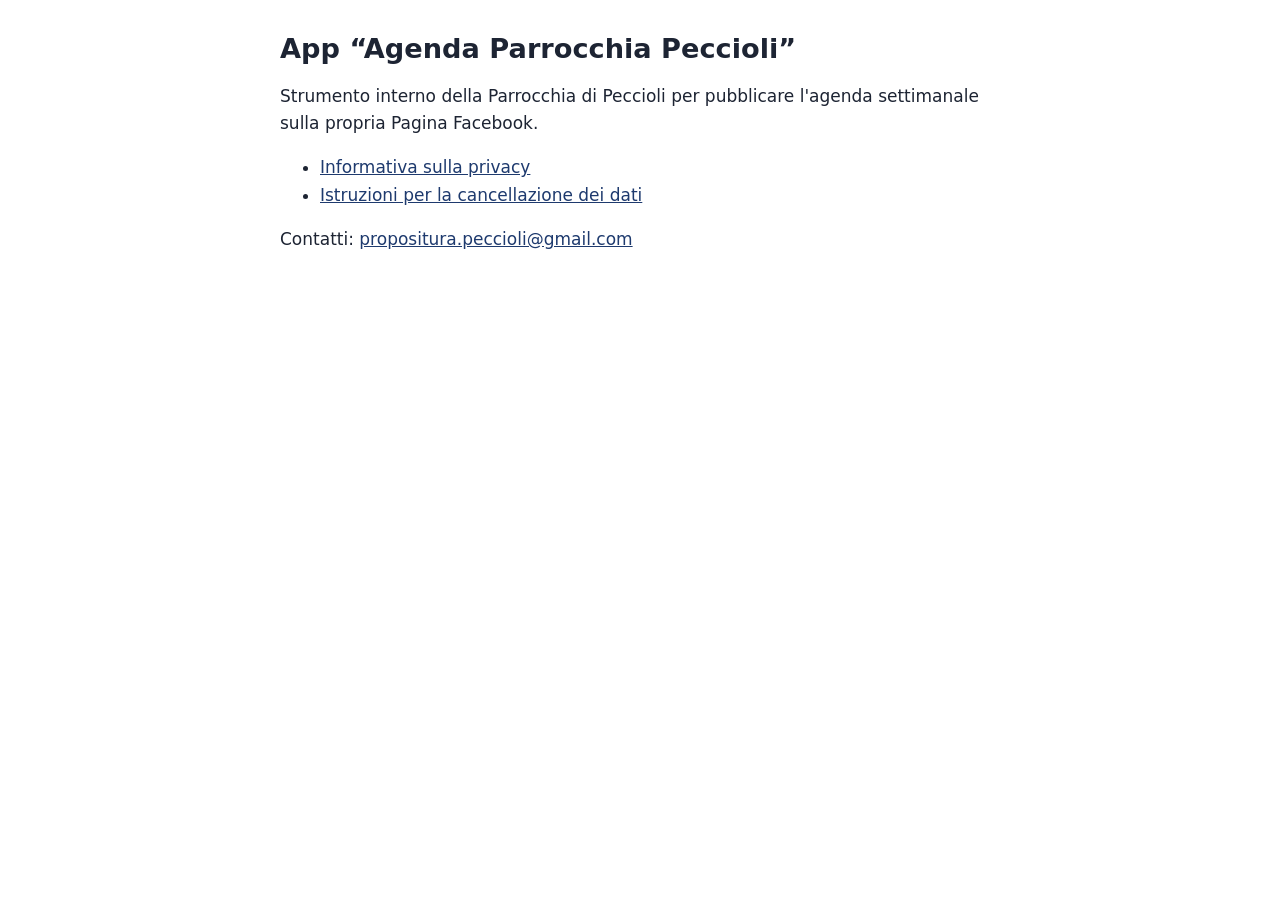
<file: index.html>
<!doctype html>
<html lang="it">
<head>
<meta charset="utf-8">
<meta name="viewport" content="width=device-width, initial-scale=1">
<title>App Agenda Parrocchia Peccioli</title>
<link rel="stylesheet" href="stile.css">
</head>
<body>
<main>
<h1>App “Agenda Parrocchia Peccioli”</h1>
<p>Strumento interno della Parrocchia di Peccioli per pubblicare l'agenda settimanale sulla propria Pagina Facebook.</p>
<ul>
  <li><a href="privacy.html">Informativa sulla privacy</a></li>
  <li><a href="cancellazione-dati.html">Istruzioni per la cancellazione dei dati</a></li>
</ul>
<p>Contatti: <a href="mailto:propositura.peccioli@gmail.com">propositura.peccioli@gmail.com</a></p>
</main>
</body>
</html>
</file>
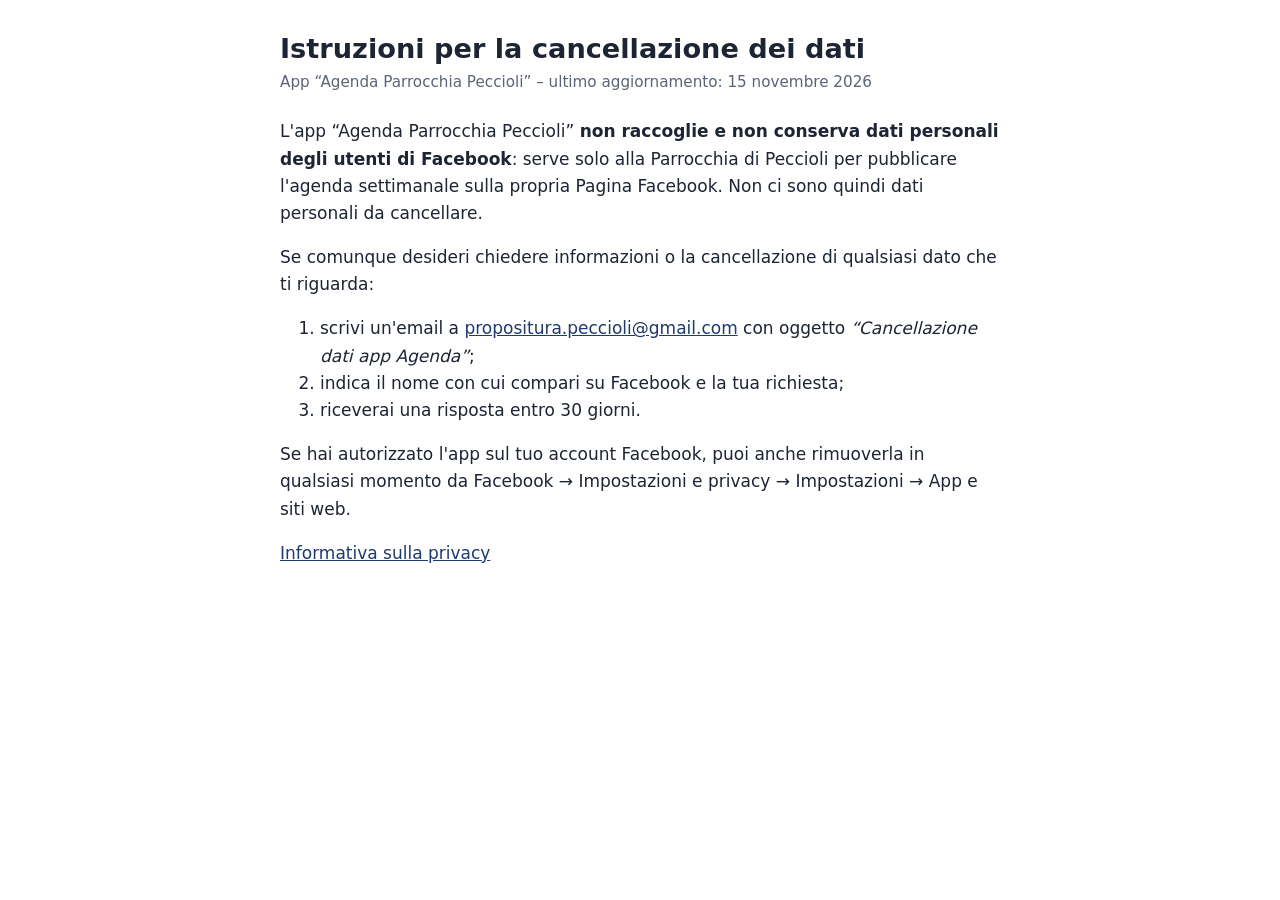
<file: cancellazione-dati.html>
<!doctype html>
<html lang="it">
<head>
<meta charset="utf-8">
<meta name="viewport" content="width=device-width, initial-scale=1">
<title>Cancellazione dati – App Agenda Parrocchia Peccioli</title>
<link rel="stylesheet" href="stile.css">
</head>
<body>
<main>
<h1>Istruzioni per la cancellazione dei dati</h1>
<p class="sotto">App “Agenda Parrocchia Peccioli” – ultimo aggiornamento: 15 novembre 2026</p>

<p>L'app “Agenda Parrocchia Peccioli” <strong>non raccoglie e non conserva dati personali degli utenti di Facebook</strong>:
serve solo alla Parrocchia di Peccioli per pubblicare l'agenda settimanale sulla propria Pagina Facebook.
Non ci sono quindi dati personali da cancellare.</p>

<p>Se comunque desideri chiedere informazioni o la cancellazione di qualsiasi dato che ti riguarda:</p>
<ol>
  <li>scrivi un'email a <a href="mailto:propositura.peccioli@gmail.com">propositura.peccioli@gmail.com</a>
      con oggetto <em>“Cancellazione dati app Agenda”</em>;</li>
  <li>indica il nome con cui compari su Facebook e la tua richiesta;</li>
  <li>riceverai una risposta entro 30 giorni.</li>
</ol>

<p>Se hai autorizzato l'app sul tuo account Facebook, puoi anche rimuoverla in qualsiasi momento da
Facebook → Impostazioni e privacy → Impostazioni → App e siti web.</p>

<p><a href="privacy.html">Informativa sulla privacy</a></p>
</main>
</body>
</html>
</file>
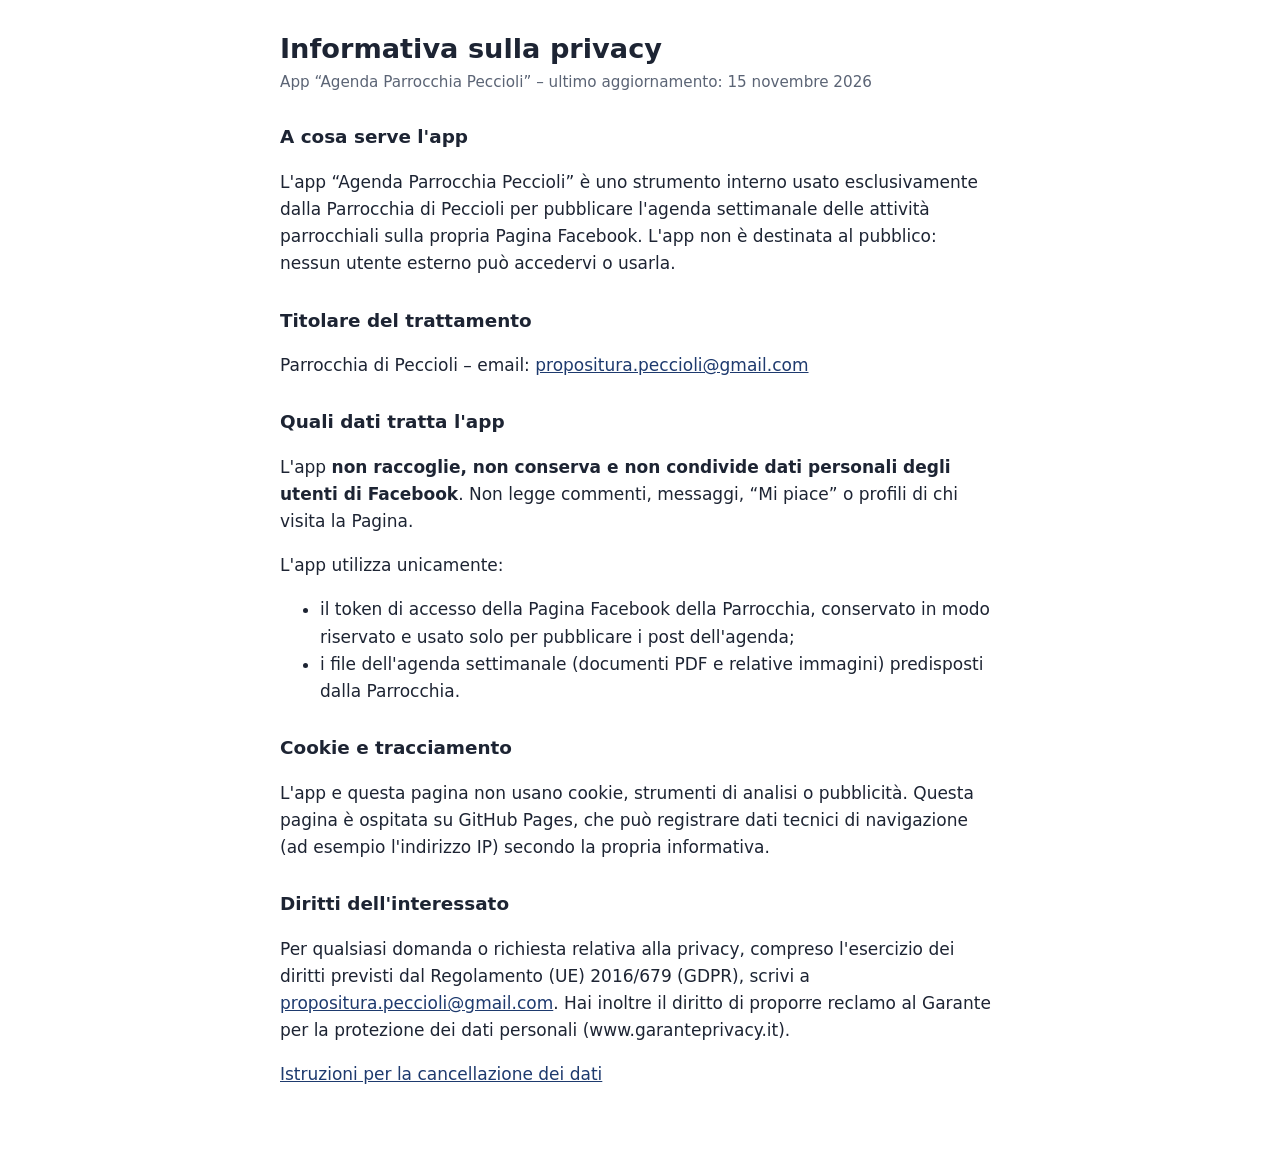
<file: privacy.html>
<!doctype html>
<html lang="it">
<head>
<meta charset="utf-8">
<meta name="viewport" content="width=device-width, initial-scale=1">
<title>Informativa privacy – App Agenda Parrocchia Peccioli</title>
<link rel="stylesheet" href="stile.css">
</head>
<body>
<main>
<h1>Informativa sulla privacy</h1>
<p class="sotto">App “Agenda Parrocchia Peccioli” – ultimo aggiornamento: 15 novembre 2026</p>

<h2>A cosa serve l'app</h2>
<p>L'app “Agenda Parrocchia Peccioli” è uno strumento interno usato esclusivamente dalla Parrocchia di Peccioli
per pubblicare l'agenda settimanale delle attività parrocchiali sulla propria Pagina Facebook.
L'app non è destinata al pubblico: nessun utente esterno può accedervi o usarla.</p>

<h2>Titolare del trattamento</h2>
<p>Parrocchia di Peccioli – email: <a href="mailto:propositura.peccioli@gmail.com">propositura.peccioli@gmail.com</a></p>

<h2>Quali dati tratta l'app</h2>
<p>L'app <strong>non raccoglie, non conserva e non condivide dati personali degli utenti di Facebook</strong>.
Non legge commenti, messaggi, “Mi piace” o profili di chi visita la Pagina.</p>
<p>L'app utilizza unicamente:</p>
<ul>
  <li>il token di accesso della Pagina Facebook della Parrocchia, conservato in modo riservato e usato solo per pubblicare i post dell'agenda;</li>
  <li>i file dell'agenda settimanale (documenti PDF e relative immagini) predisposti dalla Parrocchia.</li>
</ul>

<h2>Cookie e tracciamento</h2>
<p>L'app e questa pagina non usano cookie, strumenti di analisi o pubblicità.
Questa pagina è ospitata su GitHub Pages, che può registrare dati tecnici di navigazione
(ad esempio l'indirizzo IP) secondo la propria informativa.</p>

<h2>Diritti dell'interessato</h2>
<p>Per qualsiasi domanda o richiesta relativa alla privacy, compreso l'esercizio dei diritti previsti dal
Regolamento (UE) 2016/679 (GDPR), scrivi a
<a href="mailto:propositura.peccioli@gmail.com">propositura.peccioli@gmail.com</a>.
Hai inoltre il diritto di proporre reclamo al Garante per la protezione dei dati personali (www.garanteprivacy.it).</p>

<p><a href="cancellazione-dati.html">Istruzioni per la cancellazione dei dati</a></p>
</main>
</body>
</html>
</file>
<file: stile.css>
:root { --testo: #1d2433; --sfondo: #ffffff; --tenue: #5b6475; --link: #1e3a6e; }
@media (prefers-color-scheme: dark) {
  :root { --testo: #e6e9ef; --sfondo: #141821; --tenue: #a3abba; --link: #8fb3ff; }
}
body { margin: 0; background: var(--sfondo); color: var(--testo);
       font: 17px/1.6 system-ui, -apple-system, "Segoe UI", Roboto, sans-serif; }
main { max-width: 720px; margin: 0 auto; padding: 32px 16px 64px; }
h1 { font-size: 1.7rem; line-height: 1.25; margin: 0 0 4px; }
h2 { font-size: 1.15rem; margin: 28px 0 6px; }
.sotto { color: var(--tenue); margin: 0 0 24px; font-size: .95rem; }
a { color: var(--link); }
</file>
